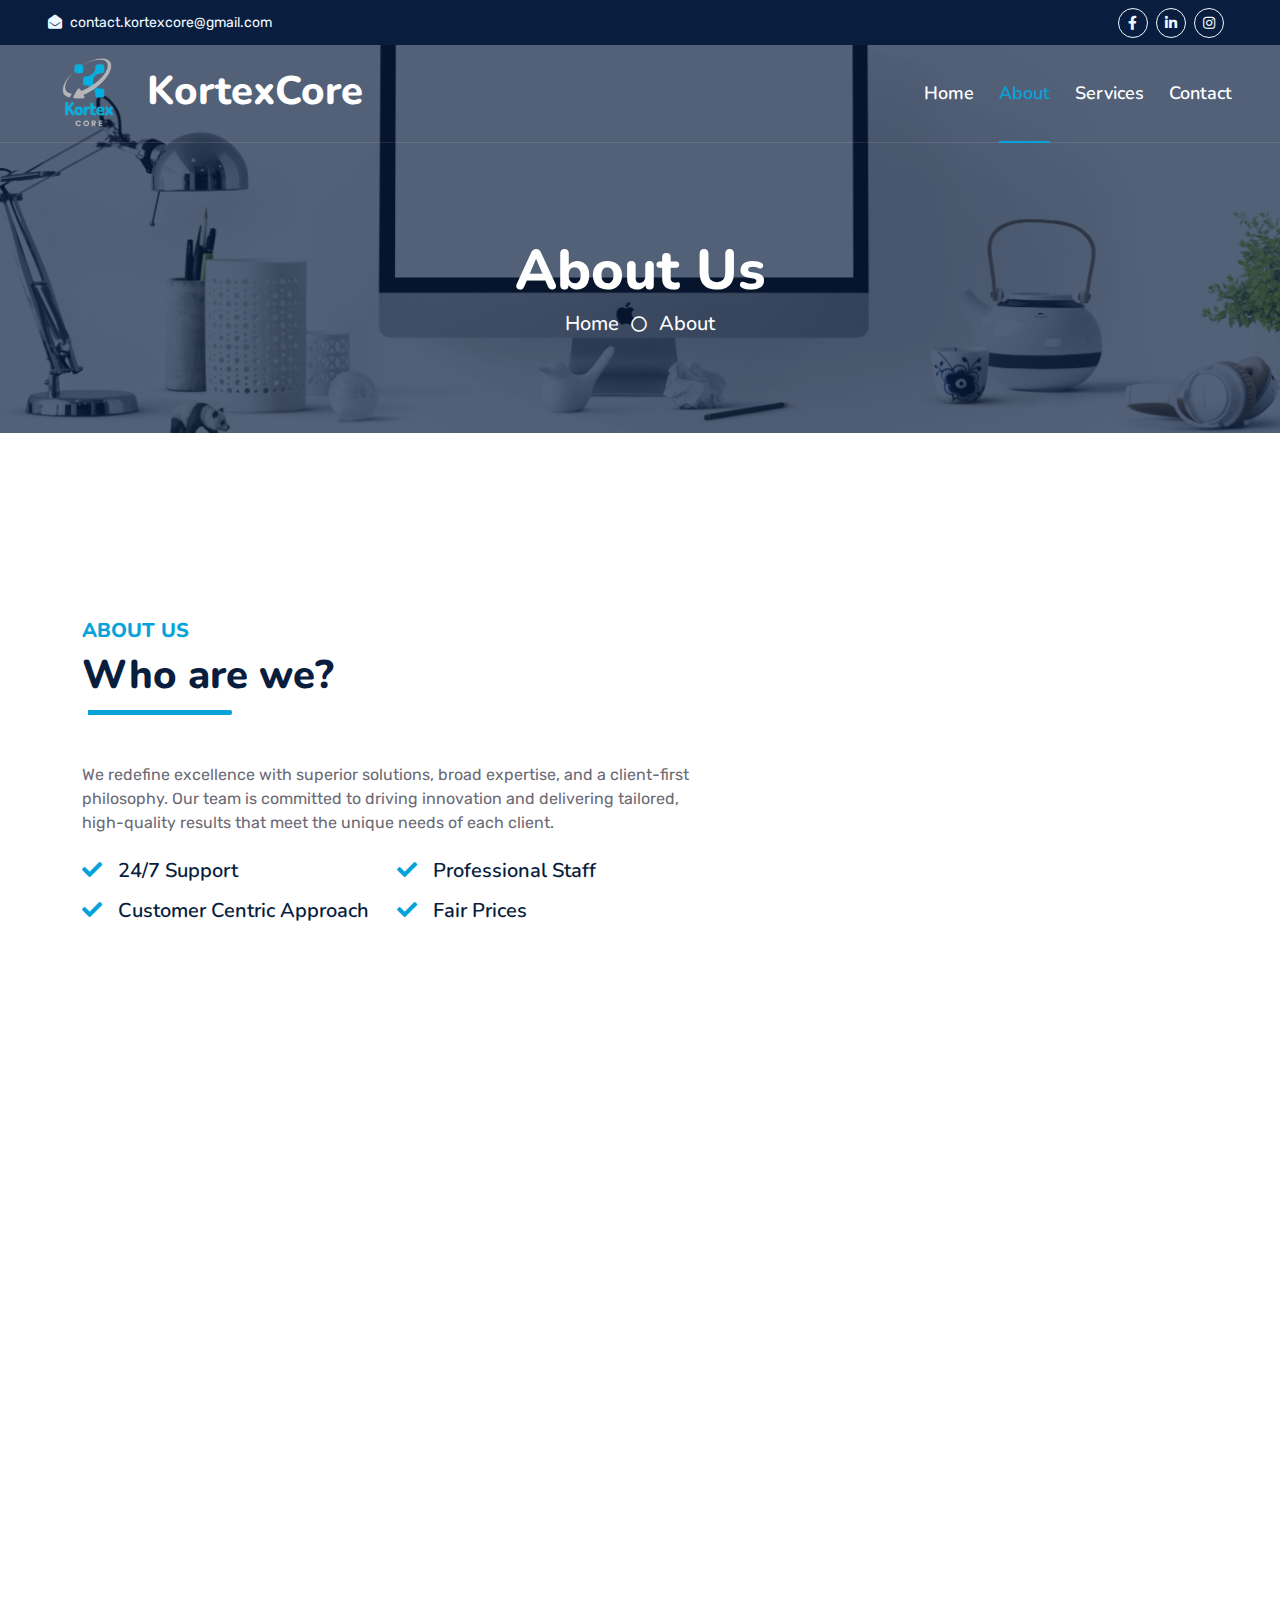
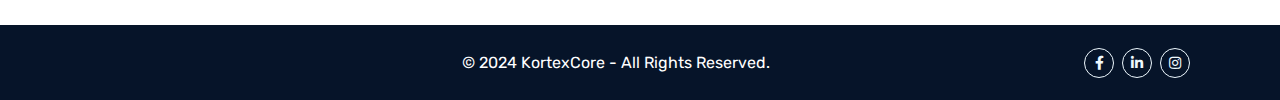
<file: about.html>
<!DOCTYPE html>
<html lang="en">

<head>
    <meta charset="utf-8">
    <title>KortexCore</title>
    <meta content="width=device-width, initial-scale=1.0" name="viewport">
    <meta content="Free HTML Templates" name="keywords">
    <meta content="Free HTML Templates" name="description">

    <!-- Favicon -->
    <link href="img/favicon.ico" rel="icon">

    <!-- Google Web Fonts -->
    <link rel="preconnect" href="https://fonts.googleapis.com">
    <link rel="preconnect" href="https://fonts.gstatic.com" crossorigin>
    <link href="https://fonts.googleapis.com/css2?family=Nunito:wght@400;600;700;800&family=Rubik:wght@400;500;600;700&display=swap" rel="stylesheet">

    <!-- Icon Font Stylesheet -->
    <link href="https://cdnjs.cloudflare.com/ajax/libs/font-awesome/5.10.0/css/all.min.css" rel="stylesheet">
    <link href="https://cdn.jsdelivr.net/npm/bootstrap-icons@1.4.1/font/bootstrap-icons.css" rel="stylesheet">

    <!-- Libraries Stylesheet -->
    <link href="lib/owlcarousel/assets/owl.carousel.min.css" rel="stylesheet">
    <link href="lib/animate/animate.min.css" rel="stylesheet">

    <!-- Customized Bootstrap Stylesheet -->
    <link href="css/bootstrap.min.css" rel="stylesheet">

    <!-- Template Stylesheet -->
    <link href="css/style.css" rel="stylesheet">
</head>

<body>
    <!-- Spinner Start -->
    <div id="spinner" class="show bg-white position-fixed translate-middle w-100 vh-100 top-50 start-50 d-flex align-items-center justify-content-center">
        <div class="spinner"></div>
    </div>
    <!-- Spinner End -->


    <!-- Topbar Start -->
    <div class="container-fluid bg-dark px-5 d-none d-lg-block">
        <div class="row gx-0">
            <div class="col-lg-8 text-center text-lg-start mb-2 mb-lg-0">
                <div class="d-inline-flex align-items-center" style="height: 45px;">
                  <!--  <small class="me-3 text-light"><i class="fa fa-map-marker-alt me-2"></i>123 Street, New York, USA</small>
                    <small class="me-3 text-light"><i class="fa fa-phone-alt me-2"></i>+012 345 6789</small> -->
                    <small class="text-light"><i class="fa fa-envelope-open me-2"></i>contact.kortexcore@gmail.com</small>
                </div>
            </div>
            <div class="col-lg-4 text-center text-lg-end">
                <div class="d-inline-flex align-items-center" style="height: 45px;">
                    <a class="btn btn-sm btn-outline-light btn-sm-square rounded-circle me-2" href="https://www.facebook.com/profile.php?id=61561456094040"><i class="fab fa-facebook-f fw-normal"></i></a>
                    <a class="btn btn-sm btn-outline-light btn-sm-square rounded-circle me-2" href="https://www.linkedin.com/in/kortex-core-909a07317?utm_source=share&utm_campaign=share_via&utm_content=profile&utm_medium=android_app"><i class="fab fa-linkedin-in fw-normal"></i></a>
                    <a class="btn btn-sm btn-outline-light btn-sm-square rounded-circle me-2" href="https://www.instagram.com/kortexcore?igsh=bDhubTl4Mm1saGx2"><i class="fab fa-instagram fw-normal"></i></a>
                </div>
            </div>
        </div>
    </div>
    <!-- Topbar End -->


    <!-- Navbar Start -->
    <div class="container-fluid position-relative p-0">
        <nav class="navbar navbar-expand-lg navbar-dark px-5 py-3 py-lg-0">
            <!-- <a href="index.html" class="navbar-brand p-0">
                <h1 class="m-0"><i class="fa fa-user-tie me-2"></i>KortexCore</h1>
            </a> -->

            <a href="index.html" class="navbar-brand p-0">
                <h1 class="m-0">
                    <img src="logo2.png" alt="Brand Logo" class="me-2" style="height: 2em;">
                    KortexCore
                </h1>
            </a>
            <button class="navbar-toggler" type="button" data-bs-toggle="collapse" data-bs-target="#navbarCollapse" style="margin-left: 259px; margin-top: -61px;">
                <span class="fa fa-bars"></span>
            </button>
            <div class="collapse navbar-collapse" id="navbarCollapse">
                <div class="navbar-nav ms-auto py-0">
                    <a href="index.html" class="nav-item nav-link">Home</a>
                    <a href="about.html" class="nav-item nav-link active">About</a>
                    <a href="service.html" class="nav-item nav-link">Services</a>
                    <div class="nav-item dropdown">
                        <!--<a href="#" class="nav-link dropdown-toggle" data-bs-toggle="dropdown">Blog</a> -->
                        <div class="dropdown-menu m-0">
                            <a href="blog.html" class="dropdown-item">Blog Grid</a>
                            <a href="detail.html" class="dropdown-item">Blog Detail</a>
                        </div>
                    </div>
                    
                    <a href="contact.html" class="nav-item nav-link">Contact</a>
                </div>
                
            </div>
        </nav>

        <div class="container-fluid bg-primary py-5 bg-header" style="margin-bottom: 90px;">
            <div class="row py-5">
                <div class="col-12 pt-lg-5 mt-lg-5 text-center">
                    <h1 class="display-4 text-white animated zoomIn">About Us</h1>
                    <a href="" class="h5 text-white">Home</a>
                    <i class="far fa-circle text-white px-2"></i>
                    <a href="" class="h5 text-white">About</a>
                </div>
            </div>
        </div>
    </div>
    <!-- Navbar End -->


    <!-- Full Screen Search Start -->
    <div class="modal fade" id="searchModal" tabindex="-1">
        <div class="modal-dialog modal-fullscreen">
            <div class="modal-content" style="background: rgba(9, 30, 62, .7);">
                <div class="modal-header border-0">
                    <button type="button" class="btn bg-white btn-close" data-bs-dismiss="modal" aria-label="Close"></button>
                </div>
                <div class="modal-body d-flex align-items-center justify-content-center">
                    <div class="input-group" style="max-width: 600px;">
                        <input type="text" class="form-control bg-transparent border-primary p-3" placeholder="Type search keyword">
                        <button class="btn btn-primary px-4"><i class="bi bi-search"></i></button>
                    </div>
                </div>
            </div>
        </div>
    </div>
    <!-- Full Screen Search End -->


    <!-- About Start -->
    <div class="container-fluid py-5 wow fadeInUp" data-wow-delay="0.1s">
        <div class="container py-5">
            <div class="row g-5">
                <div class="col-lg-7">
                    <div class="section-title position-relative pb-3 mb-5">
                        <h5 class="fw-bold text-primary text-uppercase">About Us</h5>
                        <h1 class="mb-0">Who are we?</h1>
                    </div>
                    <p class="mb-4">We redefine excellence with superior solutions, broad expertise, and a client-first philosophy. Our team is committed to driving innovation and delivering tailored, high-quality results that meet the unique needs of each client.</p>
                    <div class="row g-0 mb-3">
                        <div class="col-sm-6 wow zoomIn" data-wow-delay="0.2s">
                            <h5 class="mb-3"><i class="fa fa-check text-primary me-3"></i>24/7 Support</h5>
                            <h5 class="mb-3"><i class="fa fa-check text-primary me-3"></i>Customer Centric Approach</h5>
                        </div>
                        <div class="col-sm-6 wow zoomIn" data-wow-delay="0.4s">
                            <h5 class="mb-3"><i class="fa fa-check text-primary me-3"></i>Professional Staff</h5>
                            <h5 class="mb-3"><i class="fa fa-check text-primary me-3"></i>Fair Prices</h5>
                        </div>
                    </div>
                    
                       
                    </div>
                    <a href="contact.html" class="btn btn-primary py-3 px-5 mt-3 wow zoomIn" data-wow-delay="0.9s">Contact Us</a>
                </div>
                <div class="col-lg-5" style="min-height: 500px;">
                    <div class="position-relative h-100">
                        <img class="position-absolute w-100 h-100 rounded wow zoomIn" data-wow-delay="0.9s" src="img/about.jpg" style="object-fit: cover;">
                    </div>
                </div>
            </div>
        </div>
    </div>
    <!-- About End -->


    <!-- Team Start -->
    
    <!-- Team End -->


    <!-- Vendor Start -->
    <!--<div class="container-fluid py-5 wow fadeInUp" data-wow-delay="0.1s">
        <div class="container py-5 mb-5">
            <div class="bg-white">
                <div class="owl-carousel vendor-carousel">
                    <img src="img/vendor-1.jpg" alt="">
                    <img src="img/vendor-2.jpg" alt="">
                    <img src="img/vendor-3.jpg" alt="">
                    <img src="img/vendor-4.jpg" alt="">
                    <img src="img/vendor-5.jpg" alt="">
                    <img src="img/vendor-6.jpg" alt="">
                    <img src="img/vendor-7.jpg" alt="">
                    <img src="img/vendor-8.jpg" alt="">
                    <img src="img/vendor-9.jpg" alt="">
                </div>
            </div>
        </div>
    </div> -->
    <!-- Vendor End -->
    

    <!-- Footer Start -->
   <!-- <div class="container-fluid bg-dark text-light mt-5 wow fadeInUp" data-wow-delay="0.1s">
        <div class="container">
            <div class="row gx-5">
                <div class="col-lg-4 col-md-6 footer-about">
                    <div class="d-flex flex-column align-items-center justify-content-center text-center h-100 bg-primary p-4">
                        <a href="index.html" class="navbar-brand">
                            <h1 class="m-0 text-white"><i class="fa fa-user-tie me-2"></i>Startup</h1>
                        </a>
                        <p class="mt-3 mb-4">Lorem diam sit erat dolor elitr et, diam lorem justo amet clita stet eos sit. Elitr dolor duo lorem, elitr clita ipsum sea. Diam amet erat lorem stet eos. Diam amet et kasd eos duo.</p>
                        <form action="">
                            <div class="input-group">
                                <input type="text" class="form-control border-white p-3" placeholder="Your Email">
                                <button class="btn btn-dark">Sign Up</button>
                            </div>
                        </form>
                    </div>
                </div>
                <div class="col-lg-8 col-md-6">
                    <div class="row gx-5">
                        <div class="col-lg-4 col-md-12 pt-5 mb-5">
                            <div class="section-title section-title-sm position-relative pb-3 mb-4">
                                <h3 class="text-light mb-0">Get In Touch</h3>
                            </div>
                            <div class="d-flex mb-2">
                                <i class="bi bi-geo-alt text-primary me-2"></i>
                                <p class="mb-0">123 Street, New York, USA</p>
                            </div>
                            <div class="d-flex mb-2">
                                <i class="bi bi-envelope-open text-primary me-2"></i>
                                <p class="mb-0">info@example.com</p>
                            </div>
                            <div class="d-flex mb-2">
                                <i class="bi bi-telephone text-primary me-2"></i>
                                <p class="mb-0">+012 345 67890</p>
                            </div>
                            <div class="d-flex mt-4">
                                <a class="btn btn-primary btn-square me-2" href="#"><i class="fab fa-twitter fw-normal"></i></a>
                                <a class="btn btn-primary btn-square me-2" href="#"><i class="fab fa-facebook-f fw-normal"></i></a>
                                <a class="btn btn-primary btn-square me-2" href="#"><i class="fab fa-linkedin-in fw-normal"></i></a>
                                <a class="btn btn-primary btn-square" href="#"><i class="fab fa-instagram fw-normal"></i></a>
                            </div>
                        </div>
                        <div class="col-lg-4 col-md-12 pt-0 pt-lg-5 mb-5">
                            <div class="section-title section-title-sm position-relative pb-3 mb-4">
                                <h3 class="text-light mb-0">Quick Links</h3>
                            </div>
                            <div class="link-animated d-flex flex-column justify-content-start">
                                <a class="text-light mb-2" href="#"><i class="bi bi-arrow-right text-primary me-2"></i>Home</a>
                                <a class="text-light mb-2" href="#"><i class="bi bi-arrow-right text-primary me-2"></i>About Us</a>
                                <a class="text-light mb-2" href="#"><i class="bi bi-arrow-right text-primary me-2"></i>Our Services</a>
                                <a class="text-light mb-2" href="#"><i class="bi bi-arrow-right text-primary me-2"></i>Meet The Team</a>
                                <a class="text-light mb-2" href="#"><i class="bi bi-arrow-right text-primary me-2"></i>Latest Blog</a>
                                <a class="text-light" href="#"><i class="bi bi-arrow-right text-primary me-2"></i>Contact Us</a>
                            </div>
                        </div>
                        <div class="col-lg-4 col-md-12 pt-0 pt-lg-5 mb-5">
                            <div class="section-title section-title-sm position-relative pb-3 mb-4">
                                <h3 class="text-light mb-0">Popular Links</h3>
                            </div>
                            <div class="link-animated d-flex flex-column justify-content-start">
                                <a class="text-light mb-2" href="#"><i class="bi bi-arrow-right text-primary me-2"></i>Home</a>
                                <a class="text-light mb-2" href="#"><i class="bi bi-arrow-right text-primary me-2"></i>About Us</a>
                                <a class="text-light mb-2" href="#"><i class="bi bi-arrow-right text-primary me-2"></i>Our Services</a>
                                <a class="text-light mb-2" href="#"><i class="bi bi-arrow-right text-primary me-2"></i>Meet The Team</a>
                                <a class="text-light mb-2" href="#"><i class="bi bi-arrow-right text-primary me-2"></i>Latest Blog</a>
                                <a class="text-light" href="#"><i class="bi bi-arrow-right text-primary me-2"></i>Contact Us</a>
                            </div>
                        </div>
                    </div>
                </div>
            </div>
        </div>-->
    </div>
    <div class="container-fluid text-white" style="background: #061429;">
        <div class="container text-center">
            <div class="row justify-content-end">
                <div class="col-lg-8 col-md-6">
                    <div class="d-flex align-items-center justify-content-between" style="height: 75px;">
                        <div>
                            <p class="mb-0">&copy; <a class="text-white" href="#">2024 KortexCore - All Rights Reserved.</a></p>
                        </div>
                        <div class="d-inline-flex align-items-center" style="height: 45px;">
                            <a class="btn btn-sm btn-outline-light btn-sm-square rounded-circle me-2" href="https://www.facebook.com/profile.php?id=61561456094040"><i class="fab fa-facebook-f fw-normal"></i></a>
                            <a class="btn btn-sm btn-outline-light btn-sm-square rounded-circle me-2" href="https://www.linkedin.com/in/kortex-core-909a07317?utm_source=share&utm_campaign=share_via&utm_content=profile&utm_medium=android_app"><i class="fab fa-linkedin-in fw-normal"></i></a>
                            <a class="btn btn-sm btn-outline-light btn-sm-square rounded-circle me-2" href="https://www.instagram.com/kortexcore?igsh=bDhubTl4Mm1saGx2"><i class="fab fa-instagram fw-normal"></i></a>
                        </div>
                    </div>
                </div>
            </div>
        </div>
    </div>
    
    <!-- Footer End -->


    <!-- Back to Top -->
    <a href="#" class="btn btn-lg btn-primary btn-lg-square rounded back-to-top"><i class="bi bi-arrow-up"></i></a>


    <!-- JavaScript Libraries -->
    <script src="https://code.jquery.com/jquery-3.4.1.min.js"></script>
    <script src="https://cdn.jsdelivr.net/npm/bootstrap@5.0.0/dist/js/bootstrap.bundle.min.js"></script>
    <script src="lib/wow/wow.min.js"></script>
    <script src="lib/easing/easing.min.js"></script>
    <script src="lib/waypoints/waypoints.min.js"></script>
    <script src="lib/counterup/counterup.min.js"></script>
    <script src="lib/owlcarousel/owl.carousel.min.js"></script>

    <!-- Template Javascript -->
    <script src="js/main.js"></script>
</body>

</html>
</file>
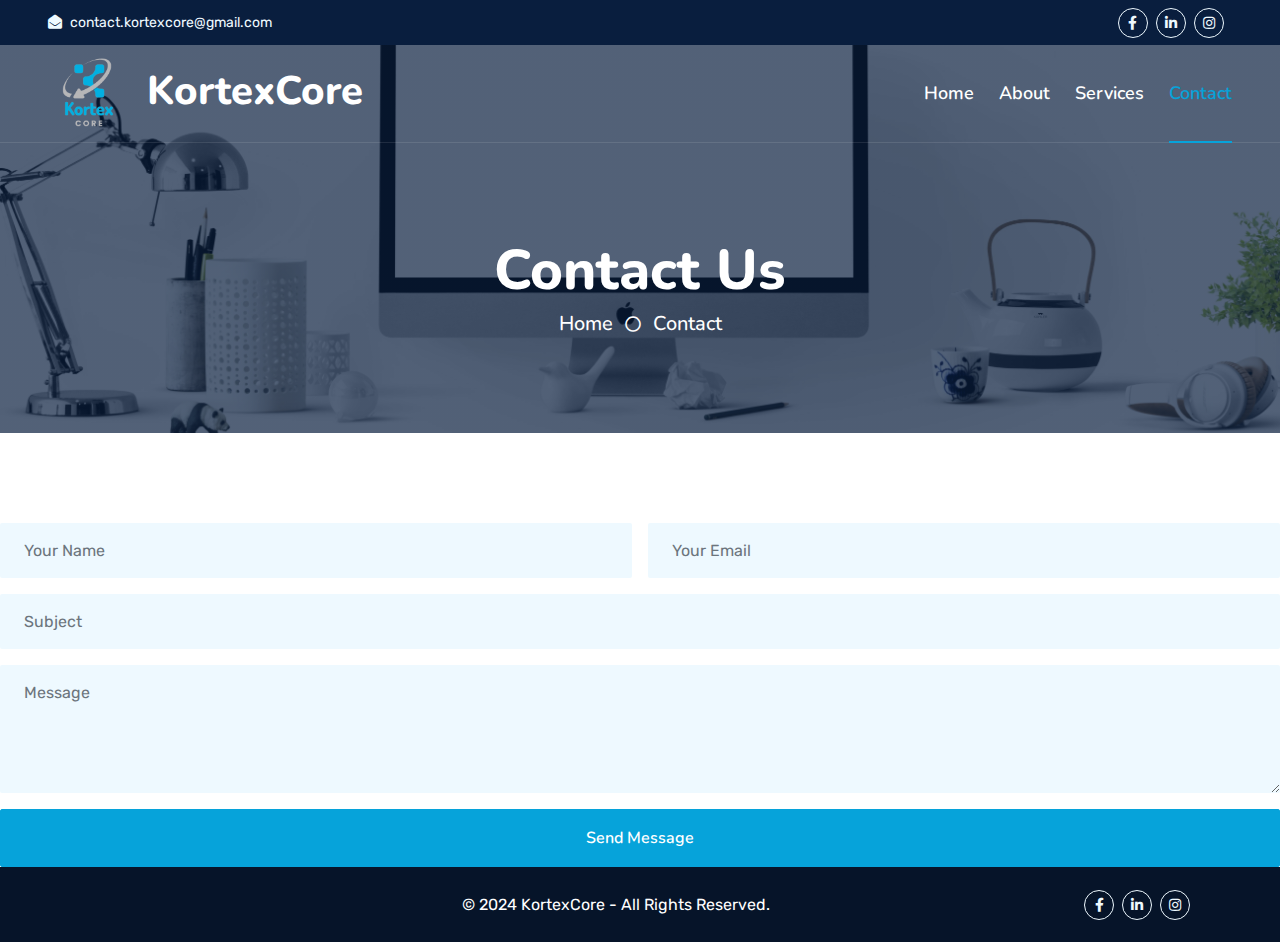
<file: contact.html>
<!DOCTYPE html>
<html lang="en">

<head>
    <meta charset="utf-8">
    <title><Data>KortexCore</Data></title>
    <meta content="width=device-width, initial-scale=1.0" name="viewport">
    <meta content="Free HTML Templates" name="keywords">
    <meta content="Free HTML Templates" name="description">

    <!-- Favicon -->
    <link href="img/favicon.ico" rel="icon">

    <!-- Google Web Fonts -->
    <link rel="preconnect" href="https://fonts.googleapis.com">
    <link rel="preconnect" href="https://fonts.gstatic.com" crossorigin>
    <link href="https://fonts.googleapis.com/css2?family=Nunito:wght@400;600;700;800&family=Rubik:wght@400;500;600;700&display=swap" rel="stylesheet">

    <!-- Icon Font Stylesheet -->
    <link href="https://cdnjs.cloudflare.com/ajax/libs/font-awesome/5.10.0/css/all.min.css" rel="stylesheet">
    <link href="https://cdn.jsdelivr.net/npm/bootstrap-icons@1.4.1/font/bootstrap-icons.css" rel="stylesheet">

    <!-- Libraries Stylesheet -->
    <link href="lib/owlcarousel/assets/owl.carousel.min.css" rel="stylesheet">
    <link href="lib/animate/animate.min.css" rel="stylesheet">

    <!-- Customized Bootstrap Stylesheet -->
    <link href="css/bootstrap.min.css" rel="stylesheet">

    <!-- Template Stylesheet -->
    <link href="css/style.css" rel="stylesheet">
</head>

<body>
    <!-- Spinner Start -->
    <div id="spinner" class="show bg-white position-fixed translate-middle w-100 vh-100 top-50 start-50 d-flex align-items-center justify-content-center">
        <div class="spinner"></div>
    </div>
    <!-- Spinner End -->


    <!-- Topbar Start -->
    <div class="container-fluid bg-dark px-5 d-none d-lg-block">
        <div class="row gx-0">
            <div class="col-lg-8 text-center text-lg-start mb-2 mb-lg-0">
                <div class="d-inline-flex align-items-center" style="height: 45px;">
                   <!-- <small class="me-3 text-light"><i class="fa fa-map-marker-alt me-2"></i>123 Street, New York, USA</small>
                    <small class="me-3 text-light"><i class="fa fa-phone-alt me-2"></i>+012 345 6789</small> -->
                    <small class="text-light"><i class="fa fa-envelope-open me-2"></i>contact.kortexcore@gmail.com</small>
                </div>
            </div>
            <div class="col-lg-4 text-center text-lg-end">
                <div class="d-inline-flex align-items-center" style="height: 45px;">
                    <!--<a class="btn btn-sm btn-outline-light btn-sm-square rounded-circle me-2" href=""><i class="fab fa-twitter fw-normal"></i></a> -->
                    <a class="btn btn-sm btn-outline-light btn-sm-square rounded-circle me-2" href="https://www.facebook.com/profile.php?id=61561456094040"><i class="fab fa-facebook-f fw-normal"></i></a>
                    <a class="btn btn-sm btn-outline-light btn-sm-square rounded-circle me-2" href="https://www.linkedin.com/in/kortex-core-909a07317?utm_source=share&utm_campaign=share_via&utm_content=profile&utm_medium=android_app"><i class="fab fa-linkedin-in fw-normal"></i></a>
                    <a class="btn btn-sm btn-outline-light btn-sm-square rounded-circle me-2" href="https://www.instagram.com/kortexcore?igsh=bDhubTl4Mm1saGx2"><i class="fab fa-instagram fw-normal"></i></a>
                   <!-- <a class="btn btn-sm btn-outline-light btn-sm-square rounded-circle" href=""><i class="fab fa-youtube fw-normal"></i></a> -->
                </div>
            </div>
        </div>
    </div>
    <!-- Topbar End -->


    <!-- Navbar Start -->
    <div class="container-fluid position-relative p-0">
        <nav class="navbar navbar-expand-lg navbar-dark px-5 py-3 py-lg-0">
            <!-- <a href="index.html" class="navbar-brand p-0">
                <h1 class="m-0"><i class="fa fa-user-tie me-2"></i>KortexCore</h1>
            </a> -->

            <a href="index.html" class="navbar-brand p-0">
                <h1 class="m-0">
                    <img src="logo2.png" alt="Brand Logo" class="me-2" style="height: 2em;">
                    KortexCore
                </h1>
            </a>
            <button class="navbar-toggler" type="button" data-bs-toggle="collapse" data-bs-target="#navbarCollapse" style="margin-left: 259px; margin-top: -61px;">
                <span class="fa fa-bars"></span>
            </button>
            <div class="collapse navbar-collapse" id="navbarCollapse">
                <div class="navbar-nav ms-auto py-0">
                    <a href="index.html" class="nav-item nav-link">Home</a>
                    <a href="about.html" class="nav-item nav-link">About</a>
                    <a href="service.html" class="nav-item nav-link">Services</a>
                    <div class="nav-item dropdown">
                        <!--<a href="#" class="nav-link dropdown-toggle" data-bs-toggle="dropdown">Blog</a> -->
                        <div class="dropdown-menu m-0">
                            <a href="blog.html" class="dropdown-item">Blog Grid</a>
                            <a href="detail.html" class="dropdown-item">Blog Detail</a>
                        </div>
                    </div>
                    
                    <a href="contact.html" class="nav-item nav-link active">Contact</a>
                </div>
                
            </div>
        </nav>

        <div class="container-fluid bg-primary py-5 bg-header" style="margin-bottom: 90px;">
            <div class="row py-5">
                <div class="col-12 pt-lg-5 mt-lg-5 text-center">
                    <h1 class="display-4 text-white animated zoomIn">Contact Us</h1>
                    <a href="" class="h5 text-white">Home</a>
                    <i class="far fa-circle text-white px-2"></i>
                    <a href="" class="h5 text-white">Contact</a>
                </div>
            </div>
        </div>
    </div>
    <!-- Navbar End -->


    <!-- Full Screen Search Start -->
    <div class="modal fade" id="searchModal" tabindex="-1">
        <div class="modal-dialog modal-fullscreen">
            <div class="modal-content" style="background: rgba(9, 30, 62, .7);">
                <div class="modal-header border-0">
                    <button type="button" class="btn bg-white btn-close" data-bs-dismiss="modal" aria-label="Close"></button>
                </div>
                <div class="modal-body d-flex align-items-center justify-content-center">
                    <div class="input-group" style="max-width: 600px;">
                        <input type="text" class="form-control bg-transparent border-primary p-3" placeholder="Type search keyword">
                        <button class="btn btn-primary px-4"><i class="bi bi-search"></i></button>
                    </div>
                </div>
            </div>
        </div>
    </div>
    
                    <form>
                        <div class="row g-3">
                            <div class="col-md-6">
                                <input type="text" class="form-control border-0 bg-light px-4" placeholder="Your Name" style="height: 55px;">
                            </div>
                            <div class="col-md-6">
                                <input type="email" class="form-control border-0 bg-light px-4" placeholder="Your Email" style="height: 55px;">
                            </div>
                            <div class="col-12">
                                <input type="text" class="form-control border-0 bg-light px-4" placeholder="Subject" style="height: 55px;">
                            </div>
                            <div class="col-12">
                                <textarea class="form-control border-0 bg-light px-4 py-3" rows="4" placeholder="Message"></textarea>
                            </div>
                            <div class="col-12">
                                <button class="btn btn-primary w-100 py-3" type="submit">Send Message</button>
                            </div>
                        </div>
                    </form>
                </div>
                
            </div>
        </div>
    </div>
    <!-- Contact End -->


   
    <!-- Vendor End -->
    

    <!-- Footer Start -->
    <!--<div class="container-fluid bg-dark text-light mt-5 wow fadeInUp" data-wow-delay="0.1s">
        <div class="container">
            <div class="row gx-5">
                <div class="col-lg-4 col-md-6 footer-about">
                    <div class="d-flex flex-column align-items-center justify-content-center text-center h-100 bg-primary p-4">
                        <a href="index.html" class="navbar-brand">
                            <h1 class="m-0 text-white"><i class="fa fa-user-tie me-2"></i>Startup</h1>
                        </a>
                        <p class="mt-3 mb-4">Lorem diam sit erat dolor elitr et, diam lorem justo amet clita stet eos sit. Elitr dolor duo lorem, elitr clita ipsum sea. Diam amet erat lorem stet eos. Diam amet et kasd eos duo.</p>
                        <form action="">
                            <div class="input-group">
                                <input type="text" class="form-control border-white p-3" placeholder="Your Email">
                                <button class="btn btn-dark">Sign Up</button>
                            </div>
                        </form>
                    </div>
                </div>
                <div class="col-lg-8 col-md-6">
                    <div class="row gx-5">
                        <div class="col-lg-4 col-md-12 pt-5 mb-5">
                            <div class="section-title section-title-sm position-relative pb-3 mb-4">
                                <h3 class="text-light mb-0">Get In Touch</h3>
                            </div>
                            <div class="d-flex mb-2">
                                <i class="bi bi-geo-alt text-primary me-2"></i>
                                <p class="mb-0">123 Street, New York, USA</p>
                            </div>
                            <div class="d-flex mb-2">
                                <i class="bi bi-envelope-open text-primary me-2"></i>
                                <p class="mb-0">info@example.com</p>
                            </div>
                            <div class="d-flex mb-2">
                                <i class="bi bi-telephone text-primary me-2"></i>
                                <p class="mb-0">+012 345 67890</p>
                            </div>
                            <div class="d-flex mt-4">
                                <a class="btn btn-primary btn-square me-2" href="#"><i class="fab fa-twitter fw-normal"></i></a>
                                <a class="btn btn-primary btn-square me-2" href="#"><i class="fab fa-facebook-f fw-normal"></i></a>
                                <a class="btn btn-primary btn-square me-2" href="#"><i class="fab fa-linkedin-in fw-normal"></i></a>
                                <a class="btn btn-primary btn-square" href="#"><i class="fab fa-instagram fw-normal"></i></a>
                            </div>
                        </div>
                        <div class="col-lg-4 col-md-12 pt-0 pt-lg-5 mb-5">
                            <div class="section-title section-title-sm position-relative pb-3 mb-4">
                                <h3 class="text-light mb-0">Quick Links</h3>
                            </div>
                            <div class="link-animated d-flex flex-column justify-content-start">
                                <a class="text-light mb-2" href="#"><i class="bi bi-arrow-right text-primary me-2"></i>Home</a>
                                <a class="text-light mb-2" href="#"><i class="bi bi-arrow-right text-primary me-2"></i>About Us</a>
                                <a class="text-light mb-2" href="#"><i class="bi bi-arrow-right text-primary me-2"></i>Our Services</a>
                                <a class="text-light mb-2" href="#"><i class="bi bi-arrow-right text-primary me-2"></i>Meet The Team</a>
                                <a class="text-light mb-2" href="#"><i class="bi bi-arrow-right text-primary me-2"></i>Latest Blog</a>
                                <a class="text-light" href="#"><i class="bi bi-arrow-right text-primary me-2"></i>Contact Us</a>
                            </div>
                        </div>
                        <div class="col-lg-4 col-md-12 pt-0 pt-lg-5 mb-5">
                            <div class="section-title section-title-sm position-relative pb-3 mb-4">
                                <h3 class="text-light mb-0">Popular Links</h3>
                            </div>
                            <div class="link-animated d-flex flex-column justify-content-start">
                                <a class="text-light mb-2" href="#"><i class="bi bi-arrow-right text-primary me-2"></i>Home</a>
                                <a class="text-light mb-2" href="#"><i class="bi bi-arrow-right text-primary me-2"></i>About Us</a>
                                <a class="text-light mb-2" href="#"><i class="bi bi-arrow-right text-primary me-2"></i>Our Services</a>
                                <a class="text-light mb-2" href="#"><i class="bi bi-arrow-right text-primary me-2"></i>Meet The Team</a>
                                <a class="text-light mb-2" href="#"><i class="bi bi-arrow-right text-primary me-2"></i>Latest Blog</a>
                                <a class="text-light" href="#"><i class="bi bi-arrow-right text-primary me-2"></i>Contact Us</a>
                            </div>
                        </div>
                    </div>
                </div>
            </div>
        </div>
    </div> -->
    <div class="container-fluid text-white" style="background: #061429;">
        <div class="container text-center">
            <div class="row justify-content-end">
                <div class="col-lg-8 col-md-6">
                    <div class="d-flex align-items-center justify-content-between" style="height: 75px;">
                        <div>
                            <p class="mb-0">&copy; <a class="text-white" href="#">2024 KortexCore - All Rights Reserved.</a></p>
                        </div>
                        <div class="d-inline-flex align-items-center" style="height: 45px;">
                            <a class="btn btn-sm btn-outline-light btn-sm-square rounded-circle me-2" href="https://www.facebook.com/profile.php?id=61561456094040"><i class="fab fa-facebook-f fw-normal"></i></a>
                            <a class="btn btn-sm btn-outline-light btn-sm-square rounded-circle me-2" href="https://www.linkedin.com/in/kortex-core-909a07317?utm_source=share&utm_campaign=share_via&utm_content=profile&utm_medium=android_app"><i class="fab fa-linkedin-in fw-normal"></i></a>
                            <a class="btn btn-sm btn-outline-light btn-sm-square rounded-circle me-2" href="https://www.instagram.com/kortexcore?igsh=bDhubTl4Mm1saGx2"><i class="fab fa-instagram fw-normal"></i></a>
                        </div>
                    </div>
                </div>
            </div>
        </div>
    </div>
    
    
    
    
    <!-- Footer End -->


    <!-- Back to Top -->
    <a href="#" class="btn btn-lg btn-primary btn-lg-square rounded back-to-top"><i class="bi bi-arrow-up"></i></a>


    <!-- JavaScript Libraries -->
    <script src="https://code.jquery.com/jquery-3.4.1.min.js"></script>
    <script src="https://cdn.jsdelivr.net/npm/bootstrap@5.0.0/dist/js/bootstrap.bundle.min.js"></script>
    <script src="lib/wow/wow.min.js"></script>
    <script src="lib/easing/easing.min.js"></script>
    <script src="lib/waypoints/waypoints.min.js"></script>
    <script src="lib/counterup/counterup.min.js"></script>
    <script src="lib/owlcarousel/owl.carousel.min.js"></script>

    <!-- Template Javascript -->
    <script src="js/main.js"></script>
</body>

</html>
</file>
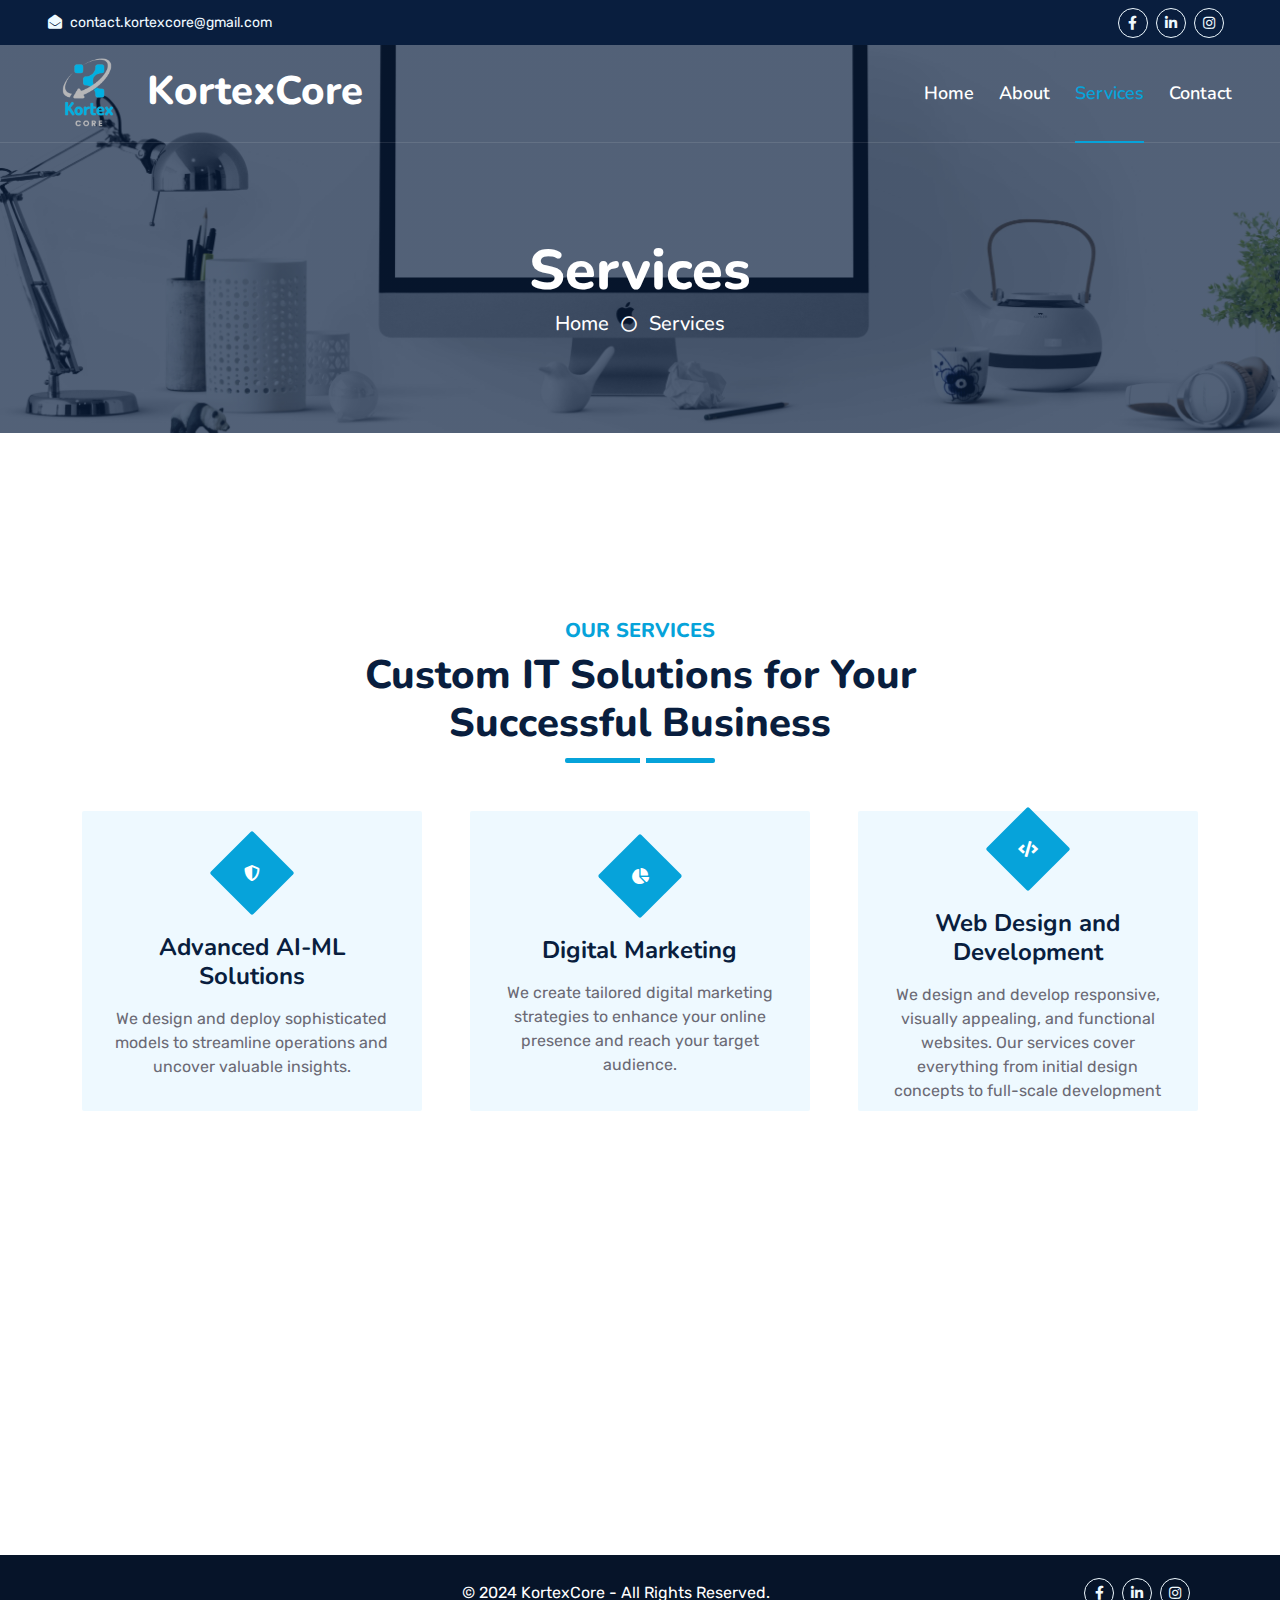
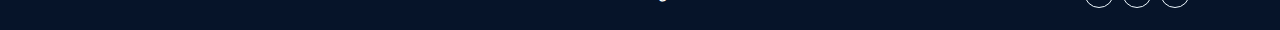
<file: service.html>
<!DOCTYPE html>
<html lang="en">

<head>
    <meta charset="utf-8">
    <title>KortexCore</title>
    <meta content="width=device-width, initial-scale=1.0" name="viewport">
    <meta content="Free HTML Templates" name="keywords">
    <meta content="Free HTML Templates" name="description">

    <!-- Favicon -->
    <link href="img/favicon.ico" rel="icon">

    <!-- Google Web Fonts -->
    <link rel="preconnect" href="https://fonts.googleapis.com">
    <link rel="preconnect" href="https://fonts.gstatic.com" crossorigin>
    <link href="https://fonts.googleapis.com/css2?family=Nunito:wght@400;600;700;800&family=Rubik:wght@400;500;600;700&display=swap" rel="stylesheet">

    <!-- Icon Font Stylesheet -->
    <link href="https://cdnjs.cloudflare.com/ajax/libs/font-awesome/5.10.0/css/all.min.css" rel="stylesheet">
    <link href="https://cdn.jsdelivr.net/npm/bootstrap-icons@1.4.1/font/bootstrap-icons.css" rel="stylesheet">

    <!-- Libraries Stylesheet -->
    <link href="lib/owlcarousel/assets/owl.carousel.min.css" rel="stylesheet">
    <link href="lib/animate/animate.min.css" rel="stylesheet">

    <!-- Customized Bootstrap Stylesheet -->
    <link href="css/bootstrap.min.css" rel="stylesheet">

    <!-- Template Stylesheet -->
    <link href="css/style.css" rel="stylesheet">
</head>

<body>
    <!-- Spinner Start -->
    <div id="spinner" class="show bg-white position-fixed translate-middle w-100 vh-100 top-50 start-50 d-flex align-items-center justify-content-center">
        <div class="spinner"></div>
    </div>
    <!-- Spinner End -->


    <!-- Topbar Start -->
    <div class="container-fluid bg-dark px-5 d-none d-lg-block">
        <div class="row gx-0">
            <div class="col-lg-8 text-center text-lg-start mb-2 mb-lg-0">
                <div class="d-inline-flex align-items-center" style="height: 45px;">
                    <!--<small class="me-3 text-light"><i class="fa fa-map-marker-alt me-2"></i>123 Street, New York, USA</small>
                    <small class="me-3 text-light"><i class="fa fa-phone-alt me-2"></i>+012 345 6789</small> -->
                    <small class="text-light"><i class="fa fa-envelope-open me-2"></i>contact.kortexcore@gmail.com</small>
                </div>
            </div>
            <div class="col-lg-4 text-center text-lg-end">
                <div class="d-inline-flex align-items-center" style="height: 45px;"> <a class="btn btn-sm btn-outline-light btn-sm-square rounded-circle me-2" href="https://www.facebook.com/profile.php?id=61561456094040"><i class="fab fa-facebook-f fw-normal"></i></a>
                    <a class="btn btn-sm btn-outline-light btn-sm-square rounded-circle me-2" href="https://www.linkedin.com/in/kortex-core-909a07317?utm_source=share&utm_campaign=share_via&utm_content=profile&utm_medium=android_app"><i class="fab fa-linkedin-in fw-normal"></i></a>
                    <a class="btn btn-sm btn-outline-light btn-sm-square rounded-circle me-2" href="https://www.instagram.com/kortexcore?igsh=bDhubTl4Mm1saGx2"><i class="fab fa-instagram fw-normal"></i></a>
                </div>
            </div>
        </div>
    </div>
    <!-- Topbar End -->


    <!-- Navbar Start -->
    <div class="container-fluid position-relative p-0">
        <nav class="navbar navbar-expand-lg navbar-dark px-5 py-3 py-lg-0">
            <!-- <a href="index.html" class="navbar-brand p-0">
                <h1 class="m-0"><i class="fa fa-user-tie me-2"></i>KortexCore</h1>
            </a> -->

            <a href="index.html" class="navbar-brand p-0">
                <h1 class="m-0">
                    <img src="logo2.png" alt="Brand Logo" class="me-2" style="height: 2em;">
                    KortexCore
                </h1>
            </a>


            <!-- HERE -->

            
            <button class="navbar-toggler" type="button" data-bs-toggle="collapse" data-bs-target="#navbarCollapse" style="margin-left: 259px; margin-top: -61px;">
                <span class="fa fa-bars"></span>
            </button>
            <div class="collapse navbar-collapse" id="navbarCollapse">
                <div class="navbar-nav ms-auto py-0">
                    <a href="index.html" class="nav-item nav-link">Home</a>
                    <a href="about.html" class="nav-item nav-link">About</a>
                    <a href="service.html" class="nav-item nav-link active">Services</a>
                    <div class="nav-item dropdown">
                       <!-- <a href="#" class="nav-link dropdown-toggle" data-bs-toggle="dropdown">Blog</a>
                        <div class="dropdown-menu m-0">
                            <a href="blog.html" class="dropdown-item">Blog Grid</a>
                            <a href="detail.html" class="dropdown-item">Blog Detail</a>
                        </div>
                    </div>
                    <div class="nav-item dropdown">
                        <a href="#" class="nav-link dropdown-toggle" data-bs-toggle="dropdown">Pages</a>
                        <div class="dropdown-menu m-0">
                            <a href="price.html" class="dropdown-item">Pricing Plan</a>
                            <a href="feature.html" class="dropdown-item">Our features</a>
                            <a href="team.html" class="dropdown-item">Team Members</a>
                            <a href="testimonial.html" class="dropdown-item">Testimonial</a>
                            <a href="quote.html" class="dropdown-item">Free Quote</a>
                        </div>
                    </div> -->
                    <a href="contact.html" class="nav-item nav-link">Contact</a>
                </div>
               
            </div>
        </nav>

        <div class="container-fluid bg-primary py-5 bg-header" style="margin-bottom: 90px;">
            <div class="row py-5">
                <div class="col-12 pt-lg-5 mt-lg-5 text-center">
                    <h1 class="display-4 text-white animated zoomIn">Services</h1>
                    <a href="" class="h5 text-white">Home</a>
                    <i class="far fa-circle text-white px-2"></i>
                    <a href="" class="h5 text-white">Services</a>
                </div>
            </div>
        </div>
    </div>
    <!-- Navbar End -->


    <!-- Full Screen Search Start -->
    <div class="modal fade" id="searchModal" tabindex="-1">
        <div class="modal-dialog modal-fullscreen">
            <div class="modal-content" style="background: rgba(9, 30, 62, .7);">
                <div class="modal-header border-0">
                    <button type="button" class="btn bg-white btn-close" data-bs-dismiss="modal" aria-label="Close"></button>
                </div>
                <div class="modal-body d-flex align-items-center justify-content-center">
                    <div class="input-group" style="max-width: 600px;">
                        <input type="text" class="form-control bg-transparent border-primary p-3" placeholder="Type search keyword">
                        <button class="btn btn-primary px-4"><i class="bi bi-search"></i></button>
                    </div>
                </div>
            </div>
        </div>
    </div>
    <!-- Full Screen Search End -->


    <!-- Service Start -->
    <div class="container-fluid py-5 wow fadeInUp" data-wow-delay="0.1s">
        <div class="container py-5">
            <div class="section-title text-center position-relative pb-3 mb-5 mx-auto" style="max-width: 600px;">
                <h5 class="fw-bold text-primary text-uppercase">Our Services</h5>
                <h1 class="mb-0">Custom IT Solutions for Your Successful Business</h1>
            </div>
            <div class="row g-5">
                <div class="col-lg-4 col-md-6 wow zoomIn" data-wow-delay="0.3s">
                    <div class="service-item bg-light rounded d-flex flex-column align-items-center justify-content-center text-center">
                        <div class="service-icon">
                            <i class="fa fa-shield-alt text-white"></i>
                        </div>
                        <h4 class="mb-3">Advanced AI-ML Solutions</h4>
                        <p class="m-0">We design and deploy sophisticated models to streamline operations and uncover valuable insights.</p>
                        <a class="btn btn-lg btn-primary rounded" href="">
                            <i class="bi bi-arrow-right"></i>
                        </a>
                    </div>
                </div>
                <div class="col-lg-4 col-md-6 wow zoomIn" data-wow-delay="0.6s">
                    <div class="service-item bg-light rounded d-flex flex-column align-items-center justify-content-center text-center">
                        <div class="service-icon">
                            <i class="fa fa-chart-pie text-white"></i>
                        </div>
                        <h4 class="mb-3">Digital Marketing</h4>
                        <p class="m-0">We create tailored digital marketing strategies to enhance your online presence and reach your target audience.</p>
                        <a class="btn btn-lg btn-primary rounded" href="">
                            <i class="bi bi-arrow-right"></i>
                        </a>
                    </div>
                </div>
                <div class="col-lg-4 col-md-6 wow zoomIn" data-wow-delay="0.9s">
                    <div class="service-item bg-light rounded d-flex flex-column align-items-center justify-content-center text-center">
                        <div class="service-icon">
                            <i class="fa fa-code text-white"></i>
                        </div>
                        <h4 class="mb-3">Web Design and Development</h4>
                        <p class="m-0">We design and develop responsive, visually appealing, and functional websites. Our services cover everything from initial design concepts to full-scale development</p>
                        <a class="btn btn-lg btn-primary rounded" href="">
                            <i class="bi bi-arrow-right"></i>
                        </a>
                    </div>
                </div>
                <div class="col-lg-4 col-md-6 wow zoomIn" data-wow-delay="0.3s">
                    <div class="service-item bg-light rounded d-flex flex-column align-items-center justify-content-center text-center">
                        <div class="service-icon">
                            <i class="fab fa-android text-white"></i>
                        </div>
                        <h4 class="mb-3">Apps Development</h4>
                        <p class="m-0">Our expert team develops custom mobile applications for both iOS and Android platforms. We focus on creating user-friendly, innovative, and high-performing apps</p>
                        <a class="btn btn-lg btn-primary rounded" href="">
                            <i class="bi bi-arrow-right"></i>
                        </a>
                    </div>
                </div>
                <div class="col-lg-4 col-md-6 wow zoomIn" data-wow-delay="0.6s">
                    <div class="service-item bg-light rounded d-flex flex-column align-items-center justify-content-center text-center">
                        <div class="service-icon">
                            <i class="fa fa-search text-white"></i>
                        </div>
                        <h4 class="mb-3">SEO Optimization</h4>
                        <p class="m-0">We optimize your website to improve its visibility on search engine. Our services include keyboard research, on-page and off-page optimization.</p>
                        <a class="btn btn-lg btn-primary rounded" href="">
                            <i class="bi bi-arrow-right"></i>
                        </a>
                    </div>
                </div>
                <div class="col-lg-4 col-md-6 wow zoomIn" data-wow-delay="0.6s">
                    <div class="service-item bg-light rounded d-flex flex-column align-items-center justify-content-center text-center">
                        <div class="service-icon">
                            <i class="fa fa-search text-white"></i>
                        </div>
                        <h4 class="mb-3">UI/UX Design</h4>
                        <p class="m-0">We specialize in creating exceptional user experiences through thoughtful UI/UX design. Our approach blends creativity with user-centric principles to craft interfaces .</p>
                        <a class="btn btn-lg btn-primary rounded" href="">
                            <i class="bi bi-arrow-right"></i>
                        </a>
                    </div>
                </div>
            </div>
        </div>
    </div>
    <!-- Service End -->


    <!-- Testimonial Start -->
  <!--  <div class="container-fluid py-5 wow fadeInUp" data-wow-delay="0.1s">
        <div class="container py-5">
            <div class="section-title text-center position-relative pb-3 mb-4 mx-auto" style="max-width: 600px;">
                <h5 class="fw-bold text-primary text-uppercase">Testimonial</h5>
                <h1 class="mb-0">What Our Clients Say About Our Digital Services</h1>
            </div>
            <div class="owl-carousel testimonial-carousel wow fadeInUp" data-wow-delay="0.6s">
                <div class="testimonial-item bg-light my-4">
                    <div class="d-flex align-items-center border-bottom pt-5 pb-4 px-5">
                        <img class="img-fluid rounded" src="img/testimonial-1.jpg" style="width: 60px; height: 60px;" >
                        <div class="ps-4">
                            <h4 class="text-primary mb-1">Client Name</h4>
                            <small class="text-uppercase">Profession</small>
                        </div>
                    </div>
                    <div class="pt-4 pb-5 px-5">
                        Dolor et eos labore, stet justo sed est sed. Diam sed sed dolor stet amet eirmod eos labore diam
                    </div>
                </div>
                <div class="testimonial-item bg-light my-4">
                    <div class="d-flex align-items-center border-bottom pt-5 pb-4 px-5">
                        <img class="img-fluid rounded" src="img/testimonial-2.jpg" style="width: 60px; height: 60px;" >
                        <div class="ps-4">
                            <h4 class="text-primary mb-1">Client Name</h4>
                            <small class="text-uppercase">Profession</small>
                        </div>
                    </div>
                    <div class="pt-4 pb-5 px-5">
                        Dolor et eos labore, stet justo sed est sed. Diam sed sed dolor stet amet eirmod eos labore diam
                    </div>
                </div>
                <div class="testimonial-item bg-light my-4">
                    <div class="d-flex align-items-center border-bottom pt-5 pb-4 px-5">
                        <img class="img-fluid rounded" src="img/testimonial-3.jpg" style="width: 60px; height: 60px;" >
                        <div class="ps-4">
                            <h4 class="text-primary mb-1">Client Name</h4>
                            <small class="text-uppercase">Profession</small>
                        </div>
                    </div>
                    <div class="pt-4 pb-5 px-5">
                        Dolor et eos labore, stet justo sed est sed. Diam sed sed dolor stet amet eirmod eos labore diam
                    </div>
                </div>
                <div class="testimonial-item bg-light my-4">
                    <div class="d-flex align-items-center border-bottom pt-5 pb-4 px-5">
                        <img class="img-fluid rounded" src="img/testimonial-4.jpg" style="width: 60px; height: 60px;" >
                        <div class="ps-4">
                            <h4 class="text-primary mb-1">Client Name</h4>
                            <small class="text-uppercase">Profession</small>
                        </div>
                    </div>
                    <div class="pt-4 pb-5 px-5">
                        Dolor et eos labore, stet justo sed est sed. Diam sed sed dolor stet amet eirmod eos labore diam
                    </div>
                </div>
            </div>
        </div>
    </div> -->
    <!-- Testimonial End -->


    <!-- Vendor Start -->
    <!--<div class="container-fluid py-5 wow fadeInUp" data-wow-delay="0.1s">
        <div class="container py-5 mb-5">
            <div class="bg-white">
                <div class="owl-carousel vendor-carousel">
                    <img src="img/vendor-1.jpg" alt="">
                    <img src="img/vendor-2.jpg" alt="">
                    <img src="img/vendor-3.jpg" alt="">
                    <img src="img/vendor-4.jpg" alt="">
                    <img src="img/vendor-5.jpg" alt="">
                    <img src="img/vendor-6.jpg" alt="">
                    <img src="img/vendor-7.jpg" alt="">
                    <img src="img/vendor-8.jpg" alt="">
                    <img src="img/vendor-9.jpg" alt="">
                </div>
            </div>
        </div>
    </div> -->
    <!-- Vendor End -->
    

    <!-- Footer Start -->
   <!-- <div class="container-fluid bg-dark text-light mt-5 wow fadeInUp" data-wow-delay="0.1s">
        <div class="container">
            <div class="row gx-5">
                <div class="col-lg-4 col-md-6 footer-about">
                    <div class="d-flex flex-column align-items-center justify-content-center text-center h-100 bg-primary p-4">
                        <a href="index.html" class="navbar-brand">
                            <h1 class="m-0 text-white"><i class="fa fa-user-tie me-2"></i>Startup</h1>
                        </a>
                        <p class="mt-3 mb-4">Lorem diam sit erat dolor elitr et, diam lorem justo amet clita stet eos sit. Elitr dolor duo lorem, elitr clita ipsum sea. Diam amet erat lorem stet eos. Diam amet et kasd eos duo.</p>
                        <form action="">
                            <div class="input-group">
                                <input type="text" class="form-control border-white p-3" placeholder="Your Email">
                                <button class="btn btn-dark">Sign Up</button>
                            </div>
                        </form> 
                    </div>
                </div> 
                <div class="col-lg-8 col-md-6">
                    <div class="row gx-5">
                        <div class="col-lg-4 col-md-12 pt-5 mb-5">
                            <div class="section-title section-title-sm position-relative pb-3 mb-4">
                                <h3 class="text-light mb-0">Get In Touch</h3>
                            </div>
                            <div class="d-flex mb-2">
                                <i class="bi bi-geo-alt text-primary me-2"></i>
                                <p class="mb-0">123 Street, New York, USA</p>
                            </div>
                            <div class="d-flex mb-2">
                                <i class="bi bi-envelope-open text-primary me-2"></i>
                                <p class="mb-0">info@example.com</p>
                            </div>
                            <div class="d-flex mb-2">
                                <i class="bi bi-telephone text-primary me-2"></i>
                                <p class="mb-0">+012 345 67890</p>
                            </div>
                            <div class="d-flex mt-4">
                                <a class="btn btn-primary btn-square me-2" href="#"><i class="fab fa-twitter fw-normal"></i></a>
                                <a class="btn btn-primary btn-square me-2" href="#"><i class="fab fa-facebook-f fw-normal"></i></a>
                                <a class="btn btn-primary btn-square me-2" href="#"><i class="fab fa-linkedin-in fw-normal"></i></a>
                                <a class="btn btn-primary btn-square" href="#"><i class="fab fa-instagram fw-normal"></i></a>
                            </div>
                        </div>
                        <div class="col-lg-4 col-md-12 pt-0 pt-lg-5 mb-5">
                            <div class="section-title section-title-sm position-relative pb-3 mb-4">
                                <h3 class="text-light mb-0">Quick Links</h3>
                            </div>
                            <div class="link-animated d-flex flex-column justify-content-start">
                                <a class="text-light mb-2" href="#"><i class="bi bi-arrow-right text-primary me-2"></i>Home</a>
                                <a class="text-light mb-2" href="#"><i class="bi bi-arrow-right text-primary me-2"></i>About Us</a>
                                <a class="text-light mb-2" href="#"><i class="bi bi-arrow-right text-primary me-2"></i>Our Services</a>
                                <a class="text-light mb-2" href="#"><i class="bi bi-arrow-right text-primary me-2"></i>Meet The Team</a>
                                <a class="text-light mb-2" href="#"><i class="bi bi-arrow-right text-primary me-2"></i>Latest Blog</a>
                                <a class="text-light" href="#"><i class="bi bi-arrow-right text-primary me-2"></i>Contact Us</a>
                            </div>
                        </div>
                        <div class="col-lg-4 col-md-12 pt-0 pt-lg-5 mb-5">
                            <div class="section-title section-title-sm position-relative pb-3 mb-4">
                                <h3 class="text-light mb-0">Popular Links</h3>
                            </div>
                            <div class="link-animated d-flex flex-column justify-content-start">
                                <a class="text-light mb-2" href="#"><i class="bi bi-arrow-right text-primary me-2"></i>Home</a>
                                <a class="text-light mb-2" href="#"><i class="bi bi-arrow-right text-primary me-2"></i>About Us</a>
                                <a class="text-light mb-2" href="#"><i class="bi bi-arrow-right text-primary me-2"></i>Our Services</a>
                                <a class="text-light mb-2" href="#"><i class="bi bi-arrow-right text-primary me-2"></i>Meet The Team</a> 
                                <a class="text-light mb-2" href="#"><i class="bi bi-arrow-right text-primary me-2"></i>Latest Blog</a> 
                                <a class="text-light" href="#"><i class="bi bi-arrow-right text-primary me-2"></i>Contact Us</a>
                            </div>
                        </div>
                    </div>
                </div>
            </div>
        </div>
    </div> -->
    <div class="container-fluid text-white" style="background: #061429;">
        <div class="container text-center">
            <div class="row justify-content-end">
                <div class="col-lg-8 col-md-6">
                    <div class="d-flex align-items-center justify-content-between" style="height: 75px;">
                        <div>
                            <p class="mb-0">&copy; <a class="text-white" href="#">2024 KortexCore - All Rights Reserved.</a></p>
                        </div>
                        <div class="d-inline-flex align-items-center" style="height: 45px;">
                            <a class="btn btn-sm btn-outline-light btn-sm-square rounded-circle me-2" href="https://www.facebook.com/profile.php?id=61561456094040"><i class="fab fa-facebook-f fw-normal"></i></a>
                            <a class="btn btn-sm btn-outline-light btn-sm-square rounded-circle me-2" href="https://www.linkedin.com/in/kortex-core-909a07317?utm_source=share&utm_campaign=share_via&utm_content=profile&utm_medium=android_app"><i class="fab fa-linkedin-in fw-normal"></i></a>
                            <a class="btn btn-sm btn-outline-light btn-sm-square rounded-circle me-2" href="https://www.instagram.com/kortexcore?igsh=bDhubTl4Mm1saGx2"><i class="fab fa-instagram fw-normal"></i></a>
                        </div>
                    </div>
                </div>
            </div>
        </div>
    </div>
    
    <!-- Footer End -->


    <!-- Back to Top -->
    <a href="#" class="btn btn-lg btn-primary btn-lg-square rounded back-to-top"><i class="bi bi-arrow-up"></i></a>


    <!-- JavaScript Libraries -->
    <script src="https://code.jquery.com/jquery-3.4.1.min.js"></script>
    <script src="https://cdn.jsdelivr.net/npm/bootstrap@5.0.0/dist/js/bootstrap.bundle.min.js"></script>
    <script src="lib/wow/wow.min.js"></script>
    <script src="lib/easing/easing.min.js"></script>
    <script src="lib/waypoints/waypoints.min.js"></script>
    <script src="lib/counterup/counterup.min.js"></script>
    <script src="lib/owlcarousel/owl.carousel.min.js"></script>

    <!-- Template Javascript -->
    <script src="js/main.js"></script>
</body>

</html>
</file>
<file: css/style.css>
/********** Template CSS **********/
:root {
    --primary: #06A3DA;
    --secondary: #34AD54;
    --light: #EEF9FF;
    --dark: #091E3E;
}


/*** Spinner ***/
.spinner {
    width: 40px;
    height: 40px;
    background: var(--primary);
    margin: 100px auto;
    -webkit-animation: sk-rotateplane 1.2s infinite ease-in-out;
    animation: sk-rotateplane 1.2s infinite ease-in-out;
}

@-webkit-keyframes sk-rotateplane {
    0% {
        -webkit-transform: perspective(120px)
    }
    50% {
        -webkit-transform: perspective(120px) rotateY(180deg)
    }
    100% {
        -webkit-transform: perspective(120px) rotateY(180deg) rotateX(180deg)
    }
}

@keyframes sk-rotateplane {
    0% {
        transform: perspective(120px) rotateX(0deg) rotateY(0deg);
        -webkit-transform: perspective(120px) rotateX(0deg) rotateY(0deg)
    }
    50% {
        transform: perspective(120px) rotateX(-180.1deg) rotateY(0deg);
        -webkit-transform: perspective(120px) rotateX(-180.1deg) rotateY(0deg)
    }
    100% {
        transform: perspective(120px) rotateX(-180deg) rotateY(-179.9deg);
        -webkit-transform: perspective(120px) rotateX(-180deg) rotateY(-179.9deg);
    }
}

#spinner {
    opacity: 0;
    visibility: hidden;
    transition: opacity .5s ease-out, visibility 0s linear .5s;
    z-index: 99999;
}

#spinner.show {
    transition: opacity .5s ease-out, visibility 0s linear 0s;
    visibility: visible;
    opacity: 1;
}


/*** Heading ***/
h1,
h2,
.fw-bold {
    font-weight: 800 !important;
}

h3,
h4,
.fw-semi-bold {
    font-weight: 700 !important;
}

h5,
h6,
.fw-medium {
    font-weight: 600 !important;
}


/*** Button ***/
.btn {
    font-family: 'Nunito', sans-serif;
    font-weight: 600;
    transition: .5s;
}

.btn-primary,
.btn-secondary {
    color: #FFFFFF;
    box-shadow: inset 0 0 0 50px transparent;
}

.btn-primary:hover {
    box-shadow: inset 0 0 0 0 var(--primary);
}

.btn-secondary:hover {
    box-shadow: inset 0 0 0 0 var(--secondary);
}

.btn-square {
    width: 36px;
    height: 36px;
}

.btn-sm-square {
    width: 30px;
    height: 30px;
}

.btn-lg-square {
    width: 48px;
    height: 48px;
}

.btn-square,
.btn-sm-square,
.btn-lg-square {
    padding-left: 0;
    padding-right: 0;
    text-align: center;
}


/*** Navbar ***/
.navbar-dark .navbar-nav .nav-link {
    font-family: 'Nunito', sans-serif;
    position: relative;
    margin-left: 25px;
    padding: 35px 0;
    color: #FFFFFF;
    font-size: 18px;
    font-weight: 600;
    outline: none;
    transition: .5s;
}

.sticky-top.navbar-dark .navbar-nav .nav-link {
    padding: 20px 0;
    color: var(--dark);
}

.navbar-dark .navbar-nav .nav-link:hover,
.navbar-dark .navbar-nav .nav-link.active {
    color: var(--primary);
}

.navbar-dark .navbar-brand h1 {
    color: #FFFFFF;
}

.navbar-dark .navbar-toggler {
    color: var(--primary) !important;
    border-color: var(--primary) !important;
}

@media (max-width: 991.98px) {
    .sticky-top.navbar-dark {
        position: relative;
        background: #FFFFFF;
    }

    .navbar-dark .navbar-nav .nav-link,
    .navbar-dark .navbar-nav .nav-link.show,
    .sticky-top.navbar-dark .navbar-nav .nav-link {
        padding: 10px 0;
        color: var(--dark);
    }

    .navbar-dark .navbar-brand h1 {
        color: var(--primary);
    }
}

@media (min-width: 992px) {
    .navbar-dark {
        position: absolute;
        width: 100%;
        top: 0;
        left: 0;
        border-bottom: 1px solid rgba(256, 256, 256, .1);
        z-index: 999;
    }
    
    .sticky-top.navbar-dark {
        position: fixed;
        background: #FFFFFF;
    }

    .navbar-dark .navbar-nav .nav-link::before {
        position: absolute;
        content: "";
        width: 0;
        height: 2px;
        bottom: -1px;
        left: 50%;
        background: var(--primary);
        transition: .5s;
    }

    .navbar-dark .navbar-nav .nav-link:hover::before,
    .navbar-dark .navbar-nav .nav-link.active::before {
        width: 100%;
        left: 0;
    }

    .navbar-dark .navbar-nav .nav-link.nav-contact::before {
        display: none;
    }

    .sticky-top.navbar-dark .navbar-brand h1 {
        color: var(--primary);
    }
}


/*** Carousel ***/
.carousel-caption {
    top: 0;
    left: 0;
    right: 0;
    bottom: 0;
    background: rgba(9, 30, 62, .7);
    z-index: 1;
}

@media (max-width: 576px) {
    .carousel-caption h5 {
        font-size: 14px;
        font-weight: 500 !important;
    }

    .carousel-caption h1 {
        font-size: 30px;
        font-weight: 600 !important;
    }
}

.carousel-control-prev,
.carousel-control-next {
    width: 10%;
}

.carousel-control-prev-icon,
.carousel-control-next-icon {
    width: 3rem;
    height: 3rem;
}


/*** Section Title ***/
.section-title::before {
    position: absolute;
    content: "";
    width: 150px;
    height: 5px;
    left: 0;
    bottom: 0;
    background: var(--primary);
    border-radius: 2px;
}

.section-title.text-center::before {
    left: 50%;
    margin-left: -75px;
}

.section-title.section-title-sm::before {
    width: 90px;
    height: 3px;
}

.section-title::after {
    position: absolute;
    content: "";
    width: 6px;
    height: 5px;
    bottom: 0px;
    background: #FFFFFF;
    -webkit-animation: section-title-run 5s infinite linear;
    animation: section-title-run 5s infinite linear;
}

.section-title.section-title-sm::after {
    width: 4px;
    height: 3px;
}

.section-title.text-center::after {
    -webkit-animation: section-title-run-center 5s infinite linear;
    animation: section-title-run-center 5s infinite linear;
}

.section-title.section-title-sm::after {
    -webkit-animation: section-title-run-sm 5s infinite linear;
    animation: section-title-run-sm 5s infinite linear;
}

@-webkit-keyframes section-title-run {
    0% {left: 0; } 50% { left : 145px; } 100% { left: 0; }
}

@-webkit-keyframes section-title-run-center {
    0% { left: 50%; margin-left: -75px; } 50% { left : 50%; margin-left: 45px; } 100% { left: 50%; margin-left: -75px; }
}

@-webkit-keyframes section-title-run-sm {
    0% {left: 0; } 50% { left : 85px; } 100% { left: 0; }
}


/*** Service ***/
.service-item {
    position: relative;
    height: 300px;
    padding: 0 30px;
    transition: .5s;
}

.service-item .service-icon {
    margin-bottom: 30px;
    width: 60px;
    height: 60px;
    display: flex;
    align-items: center;
    justify-content: center;
    background: var(--primary);
    border-radius: 2px;
    transform: rotate(-45deg);
}

.service-item .service-icon i {
    transform: rotate(45deg);
}

.service-item a.btn {
    position: absolute;
    width: 60px;
    bottom: -48px;
    left: 50%;
    margin-left: -30px;
    opacity: 0;
}

.service-item:hover a.btn {
    bottom: -24px;
    opacity: 1;
}


/*** Testimonial ***/
.testimonial-carousel .owl-dots {
    margin-top: 15px;
    display: flex;
    align-items: flex-end;
    justify-content: center;
}

.testimonial-carousel .owl-dot {
    position: relative;
    display: inline-block;
    margin: 0 5px;
    width: 15px;
    height: 15px;
    background: #DDDDDD;
    border-radius: 2px;
    transition: .5s;
}

.testimonial-carousel .owl-dot.active {
    width: 30px;
    background: var(--primary);
}

.testimonial-carousel .owl-item.center {
    position: relative;
    z-index: 1;
}

.testimonial-carousel .owl-item .testimonial-item {
    transition: .5s;
}

.testimonial-carousel .owl-item.center .testimonial-item {
    background: #FFFFFF !important;
    box-shadow: 0 0 30px #DDDDDD;
}


/*** Team ***/
.team-item {
    transition: .5s;
}

.team-social {
    position: absolute;
    width: 100%;
    height: 100%;
    top: 0;
    left: 0;
    display: flex;
    align-items: center;
    justify-content: center;
    transition: .5s;
}

.team-social a.btn {
    position: relative;
    margin: 0 3px;
    margin-top: 100px;
    opacity: 0;
}

.team-item:hover {
    box-shadow: 0 0 30px #DDDDDD;
}

.team-item:hover .team-social {
    background: rgba(9, 30, 62, .7);
}

.team-item:hover .team-social a.btn:first-child {
    opacity: 1;
    margin-top: 0;
    transition: .3s 0s;
}

.team-item:hover .team-social a.btn:nth-child(2) {
    opacity: 1;
    margin-top: 0;
    transition: .3s .05s;
}

.team-item:hover .team-social a.btn:nth-child(3) {
    opacity: 1;
    margin-top: 0;
    transition: .3s .1s;
}

.team-item:hover .team-social a.btn:nth-child(4) {
    opacity: 1;
    margin-top: 0;
    transition: .3s .15s;
}

.team-item .team-img img,
.blog-item .blog-img img  {
    transition: .5s;
}

.team-item:hover .team-img img,
.blog-item:hover .blog-img img {
    transform: scale(1.15);
}


/*** Miscellaneous ***/
@media (min-width: 991.98px) {
    .facts {
        position: relative;
        margin-top: -75px;
        z-index: 1;
    }
}

.back-to-top {
    position: fixed;
    display: none;
    right: 45px;
    bottom: 45px;
    z-index: 99;
}

.bg-header {
    background: linear-gradient(rgba(9, 30, 62, .7), rgba(9, 30, 62, .7)), url(../img/carousel-1.jpg) center center no-repeat;
    background-size: cover;
}

.link-animated a {
    transition: .5s;
}

.link-animated a:hover {
    padding-left: 10px;
}

@media (min-width: 767.98px) {
    .footer-about {
        margin-bottom: -75px;
    }
}
</file>
